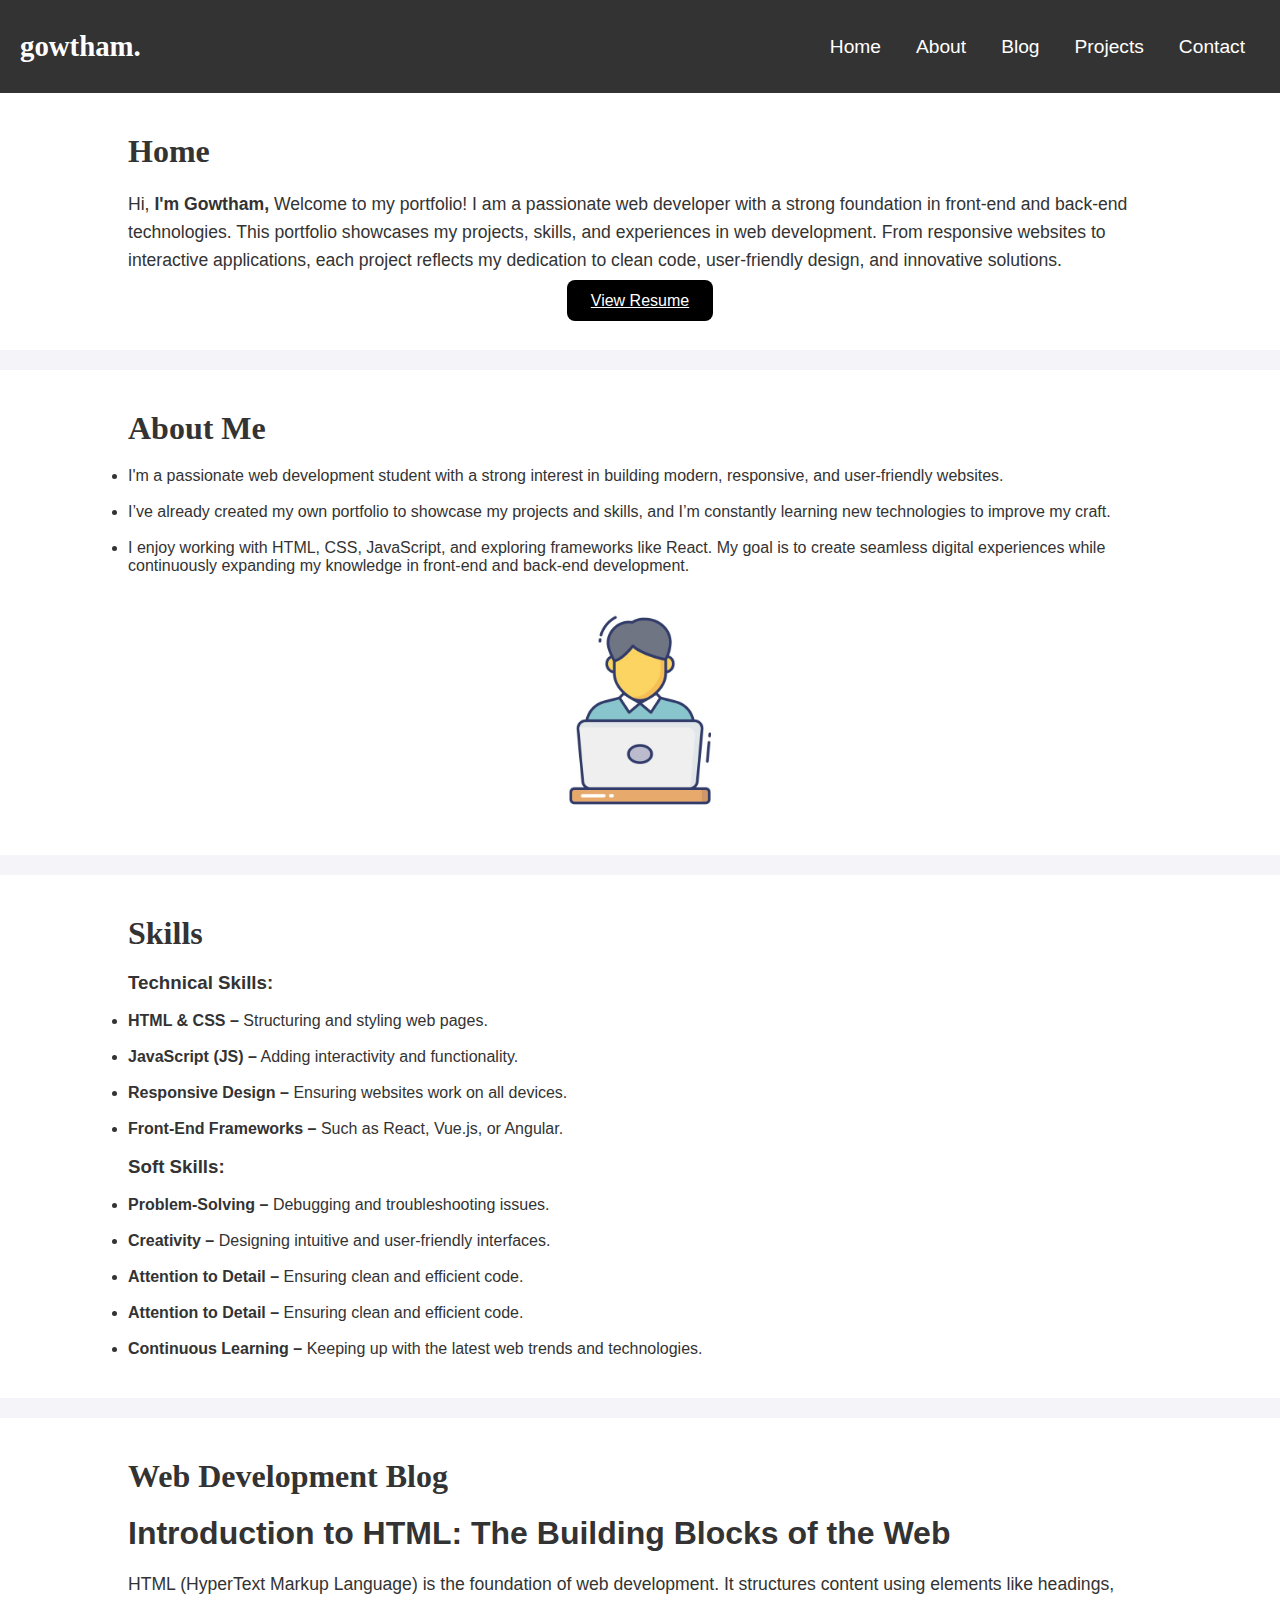
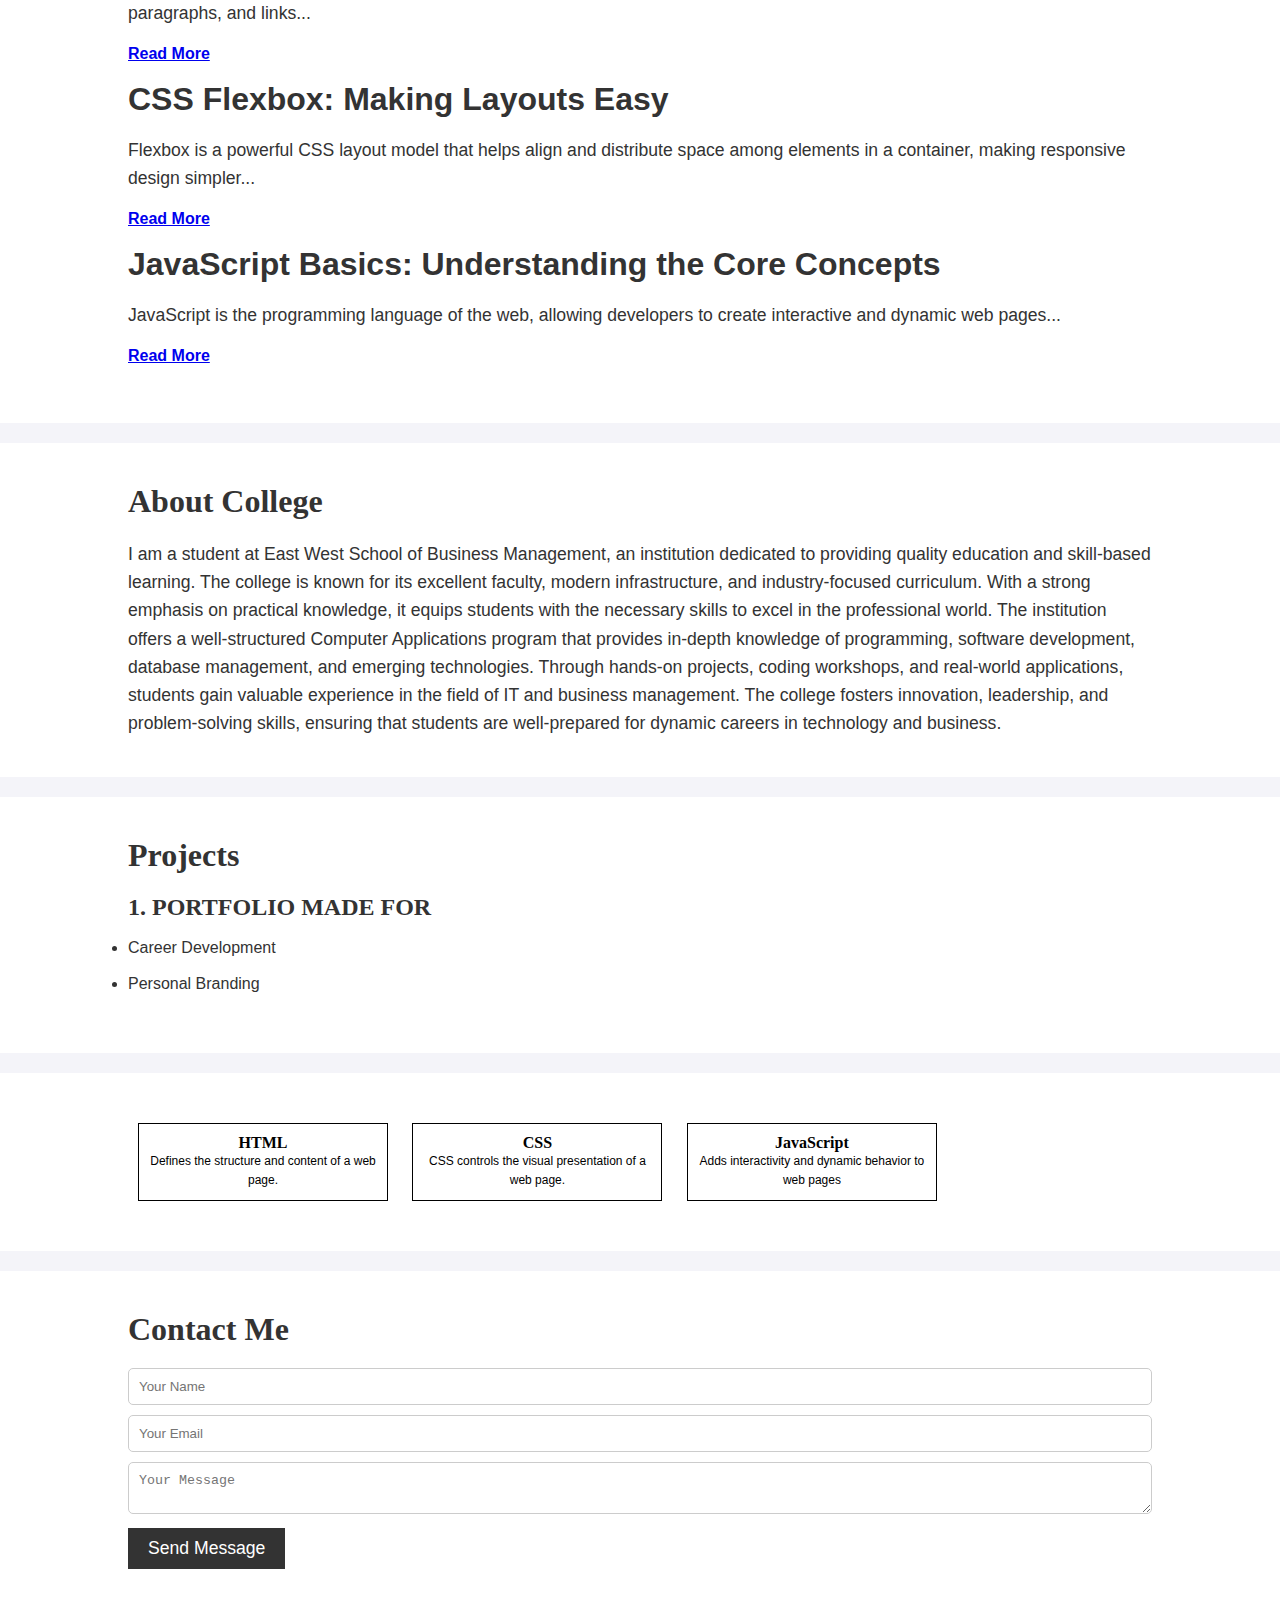
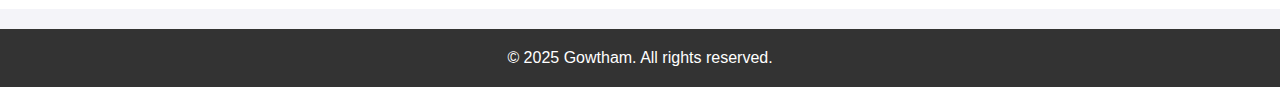
<file: index.html>
<!DOCTYPE html>
<html lang="en">
<head>
  <meta charset="UTF-8">
  <meta name="viewport" content="width=device-width, initial-scale=1.0">
  <title>Gowtham's Portfolio</title>
  <link rel="icon" href="img/prf2.jpeg">
  <link rel="stylesheet" href="style.css">
</head>
<body>
    <header>
        <nav class="navbar">
          <div class="logo">
            <h1>gowtham.</h1>
          </div>
          <ul class="nav-links">
            <li><a href="#home">Home</a></li>
            <li><a href="#about">About</a></li>
            <li><a href="#blog">Blog</a></li>
            <li><a href="#projects">Projects</a></li>
            <li><a href="#contact">Contact</a></li>
          </ul>
          <div class="hamburger" id="hamburger">
            &#9776;
          </div>
        </nav>
      </header>

      <section id="home" class="section">
        <div class="container">
          <h2>Home</h2>
          <p>Hi, <b>I'm Gowtham,</b> Welcome to my portfolio! I am a passionate web developer with a strong foundation in front-end and back-end technologies. This portfolio showcases my projects, skills, and experiences in web development. From responsive websites to interactive applications, each project reflects my dedication to clean code, user-friendly design, and innovative solutions.</p>
        </div>
        <br>
<div>
<center>
<a href="resume.html" class="black-button">View Resume</a>
</center>
</div>
      </section>

  <section id="about" class="section">
    <div class="container">
      <h2>About Me</h2>
      <li>I'm a passionate web development student with a strong interest in building modern, responsive, and user-friendly websites.</li><br>
        <li>I’ve already created my own portfolio to showcase my projects and skills, and I’m constantly learning new technologies to improve my craft.</li><br>
        <li>I enjoy working with HTML, CSS, JavaScript, and exploring frameworks like React. My goal is to create seamless digital experiences while continuously expanding my knowledge in front-end and back-end development.</li><br>
    </div>
    <br>
    <div style="text-align: center;">
    <img src="img/prf2.jpeg" width="200" height="200" alt="Gowtham">
</div>

  </section>

  <section id="skills" class="section">
    <div class="container">
      <h2>Skills</h2>
      <h3>Technical Skills:</h3>
      <br>
        <li><b>HTML & CSS –</b> Structuring and styling web pages.</li><br>
        <li><b>JavaScript (JS) –</b> Adding interactivity and functionality.</li><br>
        <li><b>Responsive Design –</b> Ensuring websites work on all devices.</li><br>
        <li><b>Front-End Frameworks –</b> Such as React, Vue.js, or Angular.</li><br>
  <h3>Soft Skills:</h3><br>
  <li><b>Problem-Solving –</b> Debugging and troubleshooting issues.</li><br>
  <li><b>Creativity –</b> Designing intuitive and user-friendly interfaces.</li><br>
  <li><b>Attention to Detail –</b> Ensuring clean and efficient code.</li><br>
  <li><b>Attention to Detail –</b> Ensuring clean and efficient code.</li><br>
  <li><b>Continuous Learning –</b> Keeping up with the latest web trends and technologies.</li>
      </div>
  </section>

  <section id="blog" class="section">
    <div class="container">
      <h2>Web Development Blog</h2>

      <div class="post">
          <h1>Introduction to HTML: The Building Blocks of the Web</h1>
          <br> <p>HTML (HyperText Markup Language) is the foundation of web development. It structures content using elements like headings, paragraphs, and links...</p>
          <br> <a href="learn.html" class="read-more"><b>Read More</b></a>
</div><br>
      <div class="post">
          <h1>CSS Flexbox: Making Layouts Easy</h1>
          <br> <p>Flexbox is a powerful CSS layout model that helps align and distribute space among elements in a container, making responsive design simpler...</p>
          <br> <a href="read1.html" class="read-more"><b>Read More</b></a>
      </div><br>

      <div class="post">
          <h1>JavaScript Basics: Understanding the Core Concepts</h1>
          <br> <p>JavaScript is the programming language of the web, allowing developers to create interactive and dynamic web pages...</p>
          <br><a href="read1.html" class="read-more"><b>Read More</b></a>
      </div><br>

  </div>
  </section>

  <section id="blog" class="section">
    <div class="container">
      <h2>About College</h2>
      <p>I am a student at East West School of Business Management, an institution dedicated to providing quality education and skill-based learning. The college is known for its excellent faculty, modern infrastructure, and industry-focused curriculum. With a strong emphasis on practical knowledge, it equips students with the necessary skills to excel in the professional world.

        The institution offers a well-structured Computer Applications program that provides in-depth knowledge of programming, software development, database management, and emerging technologies. Through hands-on projects, coding workshops, and real-world applications, students gain valuable experience in the field of IT and business management. The college fosters innovation, leadership, and problem-solving skills, ensuring that students are well-prepared for dynamic careers in technology and business.</p>
    </section>
  </section>
  <section id="projects" class="section">
    <div class="container">
      <h2>Projects</h2>
      <div class="project">
        <h3>1. PORTFOLIO MADE FOR</h3>
        <br><li>Career Development</li>
        <br><li>Personal Branding</li>
      </div>
    </div>
  </section>

  <section id="details" class="section">
    <div class="container">
  <div class="mini-box">
    <h3>HTML</h3>
    <p>Defines the structure and content of a web page.</p>
  </div>
  
  <div class="mini-box">
    <h3>CSS</h3>
    <p>CSS controls the visual presentation of a web page.</p>
  </div>
  
  <div class="mini-box">
    <h3>JavaScript</h3>
    <p>Adds interactivity and dynamic behavior to web pages</p>
  </div>
    </div>
  </section>

  <section id="contact" class="section">
    <div class="container">
      <h2>Contact Me</h2>
      <form id="contactForm">
        <input type="text" id="name" placeholder="Your Name" required>
        <input type="email" id="email" placeholder="Your Email" required>
        <textarea id="message" placeholder="Your Message" required></textarea>
        <button type="submit">Send Message</button>
      </form>
      <p id="formStatus"></p>
    </div>
  </section>
  <a href="#top" class="scroll-to-top">
    <i class="fas fa-chevron-up"></i><img src="img/up-arrow2.png" alt="Your Icon" width="32" height="32"></a>
  <footer>
    <div class="container">
      <p>&copy; 2025 Gowtham. All rights reserved.</p>
    </div>
  </footer>

  <script src="script.js"></script>
</body>
</html>
</file>
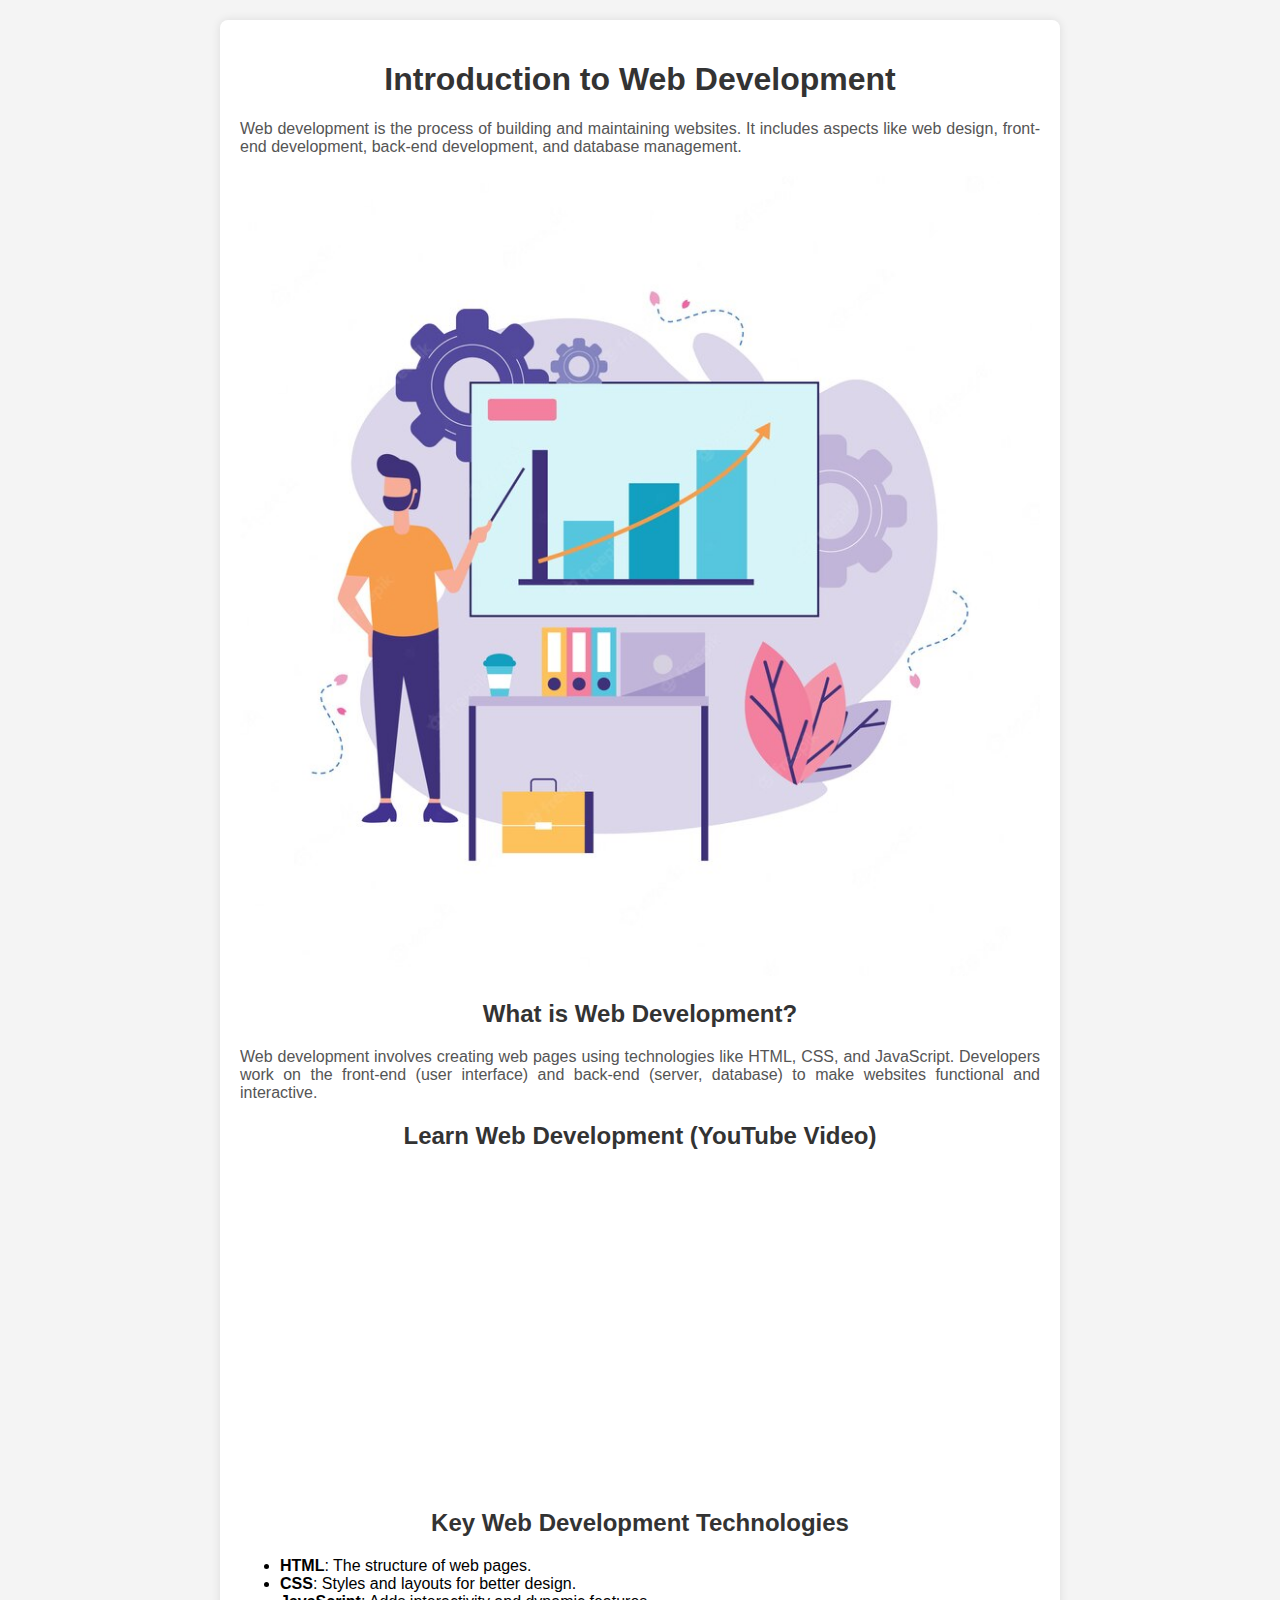
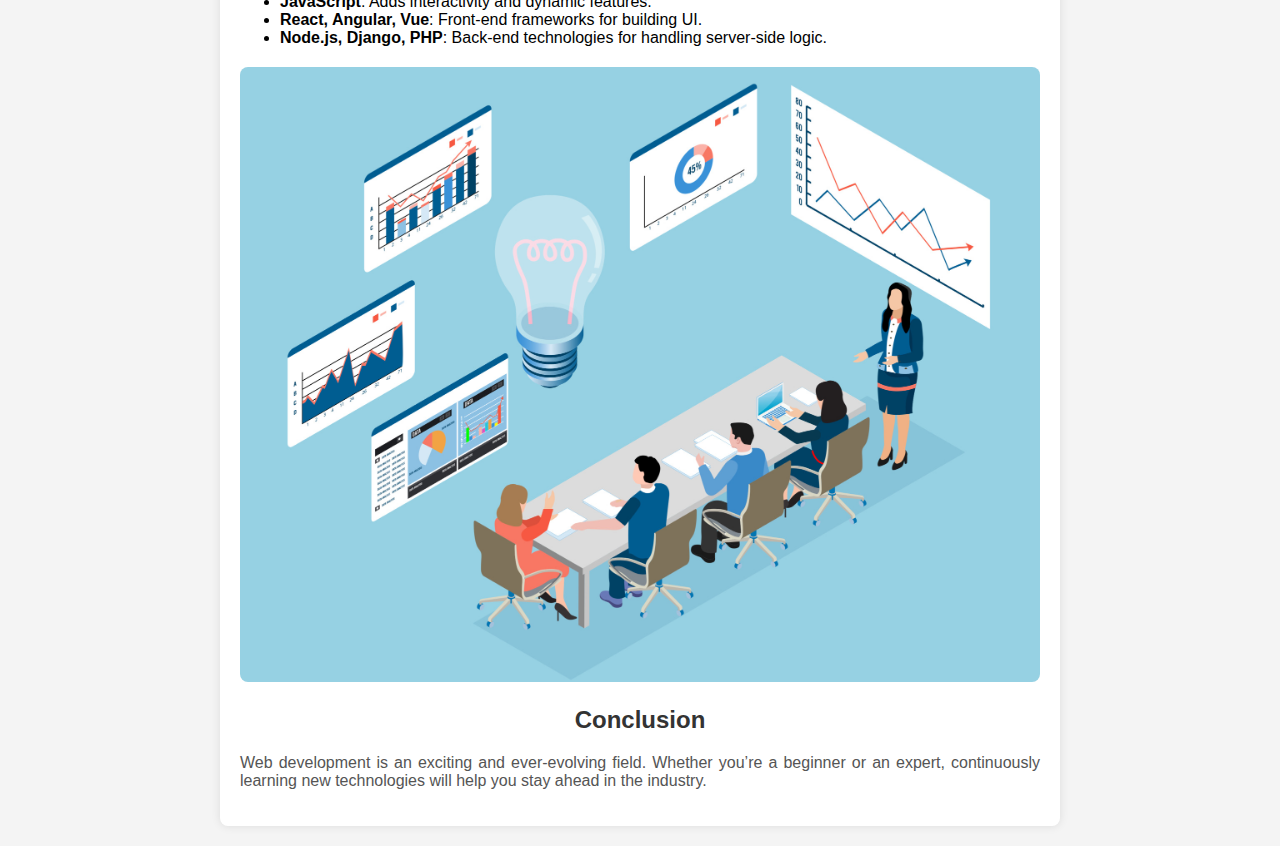
<file: learn.html>
<!DOCTYPE html>
<html lang="en">
<head>
    <meta charset="UTF-8">
    <meta name="viewport" content="width=device-width, initial-scale=1.0">
    <title>Web Development Guide</title>
    <style>
        body {
            font-family: Arial, sans-serif;
            margin: 20px;
            padding: 0;
            background-color: #f4f4f4;
        }
        .container {
            max-width: 800px;
            margin: auto;
            background: white;
            padding: 20px;
            border-radius: 8px;
            box-shadow: 0 0 10px rgba(0, 0, 0, 0.1)
        }
        h1, h2 {
            color: #333;
            text-align: center;
        }
        p {
            color: #555;
            text-align: justify;
        }
        .image {
            text-align: center;
            margin: 20px 0;
        }
        .image img {
            max-width: 100%;
            border-radius: 8px;
        }
        .video {
            text-align: center;
            margin: 20px 0;
        }
        iframe {
            width: 100%;
            height: 315px;
            border-radius: 8px;
        }
    </style>
</head>
<body>

    <div class="container">
        <h1>Introduction to Web Development</h1>
        
        <p>Web development is the process of building and maintaining websites. It includes aspects like web design, front-end development, back-end development, and database management.</p>
        
        <div class="image">
            <img src="img/p5.jpg" alt="Coding">
        </div>

        <h2>What is Web Development?</h2>
        <p>Web development involves creating web pages using technologies like HTML, CSS, and JavaScript. Developers work on the front-end (user interface) and back-end (server, database) to make websites functional and interactive.</p>

        <div class="video">
            <h2>Learn Web Development (YouTube Video)</h2>
            <iframe width="560" height="315" src="https://www.youtube.com/embed/nu_pCVPKzTk?si=64FRbVIy6qUNrakB" title="YouTube video player" frameborder="0" allow="accelerometer; autoplay; clipboard-write; encrypted-media; gyroscope; picture-in-picture; web-share" referrerpolicy="strict-origin-when-cross-origin" allowfullscreen></iframe>
        </div>

        <h2>Key Web Development Technologies</h2>
        <ul>
            <li><strong>HTML</strong>: The structure of web pages.</li>
            <li><strong>CSS</strong>: Styles and layouts for better design.</li>
            <li><strong>JavaScript</strong>: Adds interactivity and dynamic features.</li>
            <li><strong>React, Angular, Vue</strong>: Front-end frameworks for building UI.</li>
            <li><strong>Node.js, Django, PHP</strong>: Back-end technologies for handling server-side logic.</li>
        </ul>

        <div class="image">
            <img src="img/p4.jpg" alt="p4">
        </div>

        <h2>Conclusion</h2>
        <p>Web development is an exciting and ever-evolving field. Whether you’re a beginner or an expert, continuously learning new technologies will help you stay ahead in the industry.</p>
    </div>

</body>
</html>
</file>
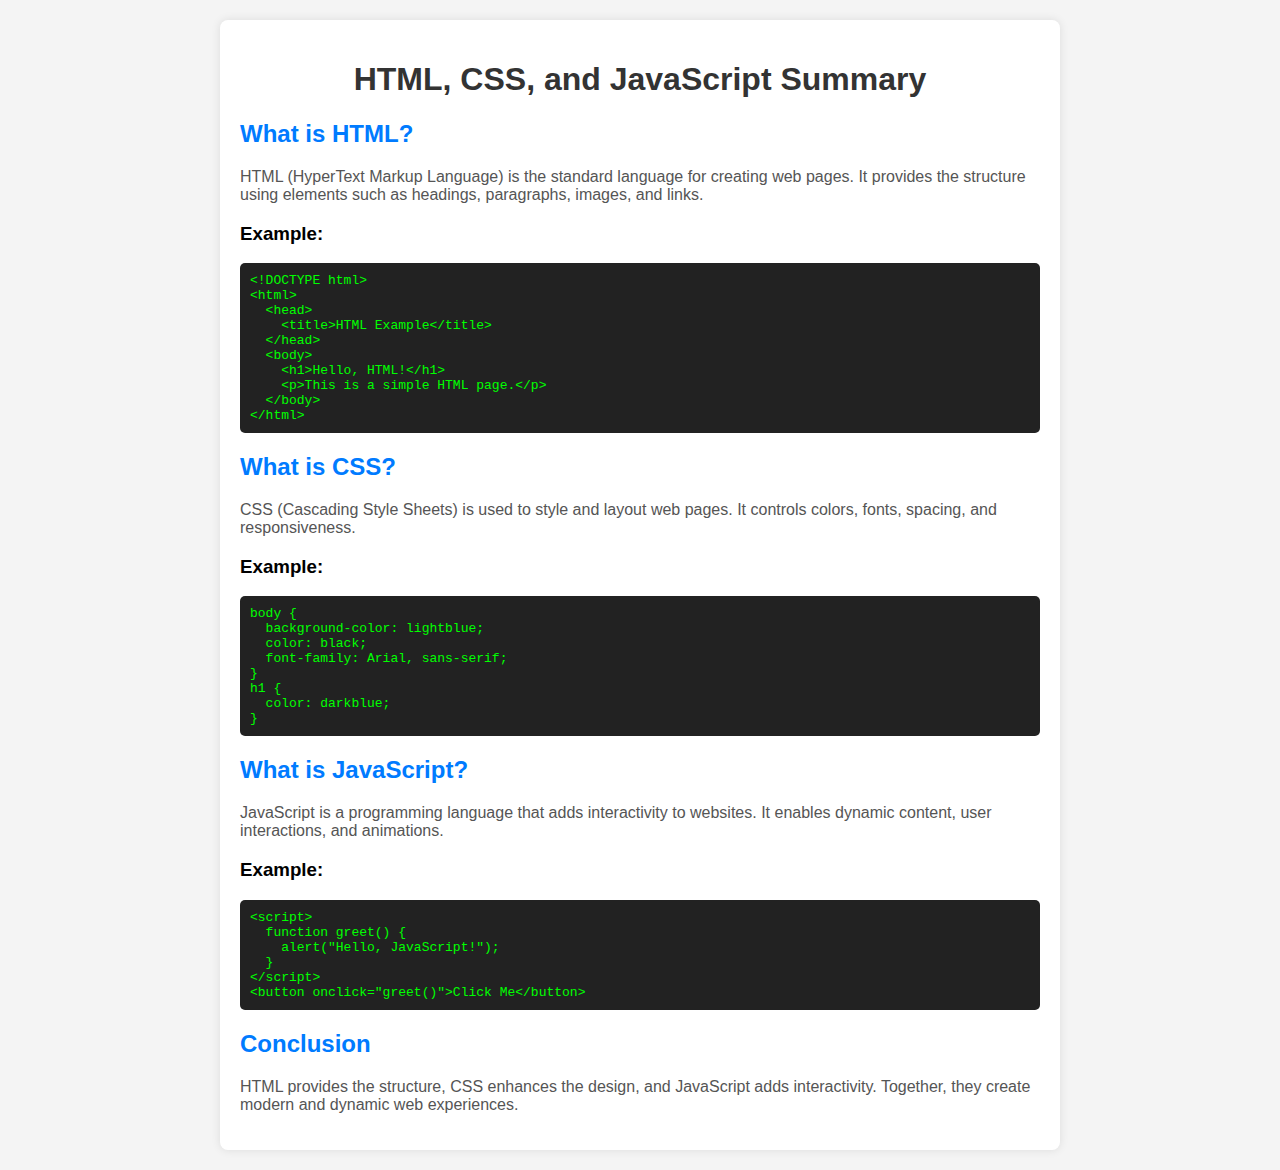
<file: read1.html>
<!DOCTYPE html>
<html lang="en">
<head>
    <meta charset="UTF-8">
    <meta name="viewport" content="width=device-width, initial-scale=1.0">
    <title>HTML, CSS, and JavaScript Summary</title>
    <style>
        body {
            font-family: Arial, sans-serif;
            margin: 20px;
            padding: 0;
            background-color: #f4f4f4;
        }
        .container {
            max-width: 800px;
            margin: auto;
            background: white;
            padding: 20px;
            border-radius: 8px;
            box-shadow: 0 0 10px rgba(0, 0, 0, 0.1);
        }
        h1 {
            text-align: center;
            color: #333;
        }
        h2 {
            color: #007BFF;
        }
        p {
            color: #555;
        }
        .code-box {
            background: #222;
            color: #0f0;
            padding: 10px;
            border-radius: 5px;
            font-family: monospace;
            overflow-x: auto;
        }
    </style>
</head>
<body>

    <div class="container">
        <h1>HTML, CSS, and JavaScript Summary</h1>

        <h2>What is HTML?</h2>
        <p>HTML (HyperText Markup Language) is the standard language for creating web pages. It provides the structure using elements such as headings, paragraphs, images, and links.</p>

        <h3>Example:</h3>
        <div class="code-box">
            &lt;!DOCTYPE html&gt;<br>
            &lt;html&gt;<br>
            &nbsp;&nbsp;&lt;head&gt;<br>
            &nbsp;&nbsp;&nbsp;&nbsp;&lt;title&gt;HTML Example&lt;/title&gt;<br>
            &nbsp;&nbsp;&lt;/head&gt;<br>
            &nbsp;&nbsp;&lt;body&gt;<br>
            &nbsp;&nbsp;&nbsp;&nbsp;&lt;h1&gt;Hello, HTML!&lt;/h1&gt;<br>
            &nbsp;&nbsp;&nbsp;&nbsp;&lt;p&gt;This is a simple HTML page.&lt;/p&gt;<br>
            &nbsp;&nbsp;&lt;/body&gt;<br>
            &lt;/html&gt;
        </div>

        <h2>What is CSS?</h2>
        <p>CSS (Cascading Style Sheets) is used to style and layout web pages. It controls colors, fonts, spacing, and responsiveness.</p>

        <h3>Example:</h3>
        <div class="code-box">
            body {<br>
            &nbsp;&nbsp;background-color: lightblue;<br>
            &nbsp;&nbsp;color: black;<br>
            &nbsp;&nbsp;font-family: Arial, sans-serif;<br>
            }<br>
            h1 {<br>
            &nbsp;&nbsp;color: darkblue;<br>
            }
        </div>

        <h2>What is JavaScript?</h2>
        <p>JavaScript is a programming language that adds interactivity to websites. It enables dynamic content, user interactions, and animations.</p>

        <h3>Example:</h3>
        <div class="code-box">
            &lt;script&gt;<br>
            &nbsp;&nbsp;function greet() {<br>
            &nbsp;&nbsp;&nbsp;&nbsp;alert("Hello, JavaScript!");<br>
            &nbsp;&nbsp;}<br>
            &lt;/script&gt;<br>
            &lt;button onclick="greet()"&gt;Click Me&lt;/button&gt;
        </div>

        <h2>Conclusion</h2>
        <p>HTML provides the structure, CSS enhances the design, and JavaScript adds interactivity. Together, they create modern and dynamic web experiences.</p>
    </div>

</body>
</html>
</file>
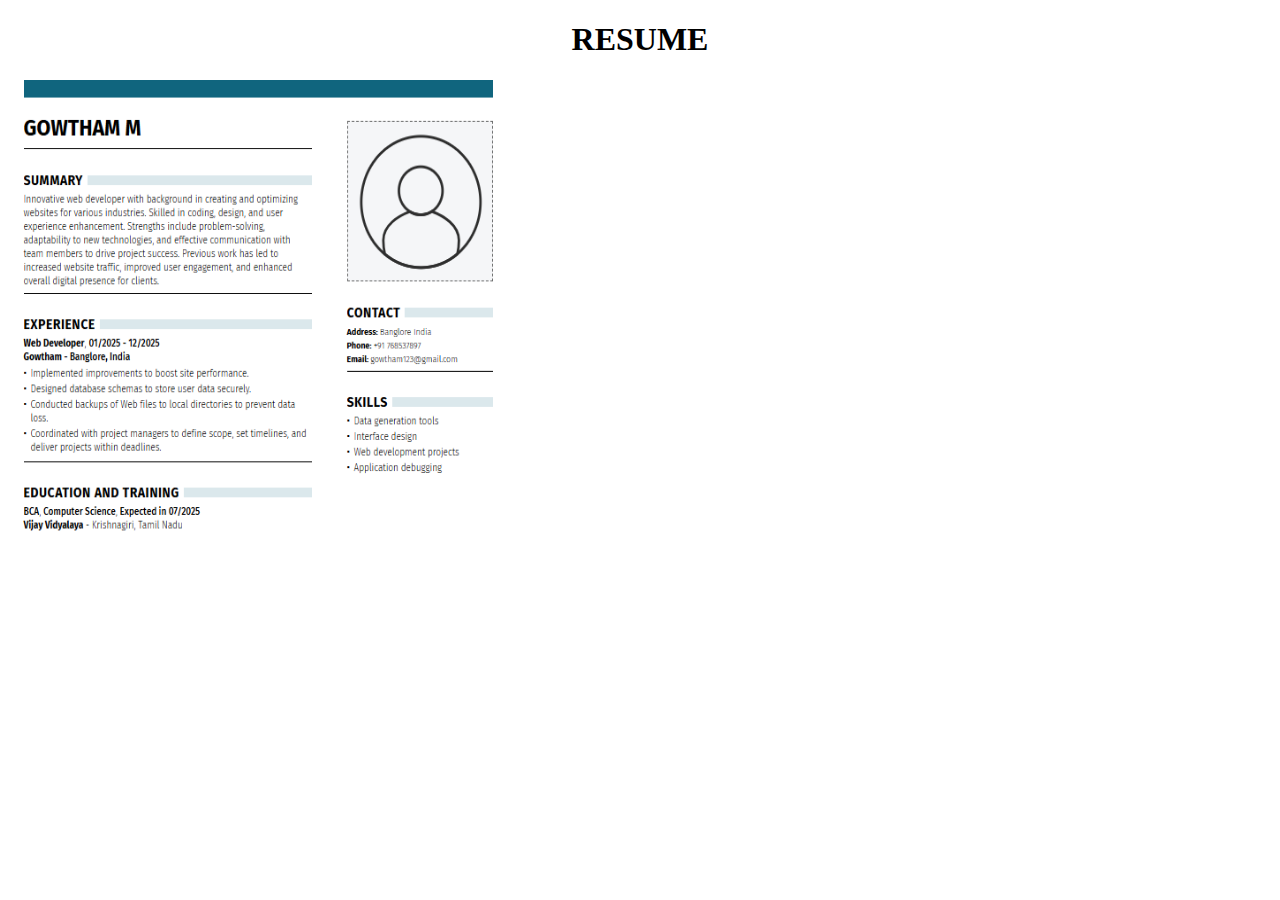
<file: resume.html>
<!DOCTYPE html>
<html lang="en">
<head>
    <meta charset="UTF-8">
    <meta name="viewport" content="width=device-width, initial-scale=1.0">
    <title>Resume</title>
</head>
<body>
    <h1 style="text-align: center;">RESUME</h1>
<img src="img/Capture.PNG" width="500" height="500">
</body>
</html>
</file>
<file: style.css>
* {
    margin: 0;
    padding: 0;
    box-sizing: border-box;
  }
  
  body {
    font-family: Arial, sans-serif;
    background-color: #f4f4f9;
    color: #333;
  }
  
  .container {
    width: 80%;
    margin: 0 auto;
  }
  
.container h2 {
font-family: 'Times New Roman', Times, serif;
}

  header {
    background-color: #333;
    color: white;
    padding: 20px 0;
  }
  
  header h1 {
    text-align: center;
    font-size: 2.5rem;
    font-family: Georgia, 'Times New Roman', Times, serif;
  }
  
  nav ul {
    display: flex;
    justify-content: center;
    list-style-type: none;
  }
  
  nav ul li {
    margin: 0 15px;
  }
  
  nav ul li a {
    color: white;
    text-decoration: none;
    font-size: 1.2rem;
  }
  
  section {
    padding: 40px 0;
    background-color: #fff;
    margin-bottom: 20px;
  }
  
  section h2 {
    font-size: 2rem;
    margin-bottom: 20px;
    font-family: 'Times New Roman', Times, serif;
  }
  
  section p {
    font-size: 1.1rem;
    line-height: 1.6;
  }
  
  ul {
    list-style-type: none;
  }
  
  ul li {
    font-size: 1.1rem;
    margin-bottom: 10px;
  }
  
  .project {
    margin-bottom: 20px;
  }
  
  .project h3 {
    font-size: 1.5rem;
    font-family: 'Times New Roman', Times, serif;
  }
  
  form input, form textarea {
    width: 100%;
    padding: 10px;
    margin-bottom: 10px;
    border: 1px solid #ccc;
    border-radius: 5px;
  }
  
  form button {
    background-color: #333;
    color: white;
    border: none;
    padding: 10px 20px;
    cursor: pointer;
    font-size: 1.1rem;
  }
  
  form button:hover {
    background-color: #555;
  }
  
  footer {
    background-color: #333;
    color: white;
    padding: 20px 0;
    text-align: center;
  }
  
  @media (max-width: 768px) {
    .container {
      width: 90%;
    }
  
    nav ul {
      flex-direction: column;
    }
  }

  /* Basic Reset */
* {
    margin: 0;
    padding: 0;
    box-sizing: border-box;
  }
  
  body {
    font-family: Arial, sans-serif;
    margin: 0;
  }
  
  /* Navigation bar styles */
  .navbar {
    display: flex;
    justify-content: space-between;
    align-items: center;
    background-color: #333;
    padding: 10px 20px;
  }
  
  .navbar .logo h1 {
    color: white;
    font-size: 1.8rem;
  }
  
  .nav-links {
    display: flex;
    list-style: none;
  }
  
  .nav-links li {
    margin-left: 20px;
  }
  
  .nav-links li a {
    text-decoration: none;
    color: white;
    font-size: 1.2rem;
  }
  
  .nav-links li a:hover {
    color: #ddd;
  }
  
  /* Hamburger icon */
  .hamburger {
    display: none;
    font-size: 2rem;
    color: white;
    cursor: pointer;
  }
  
  /* Mobile styles */
  @media (max-width: 768px) {
    .nav-links {
      position: absolute;
      top: 60px;
      left: 0;
      width: 100%;
      background-color: #333;
      flex-direction: column;
      align-items: center;
      display: none;
    }
  
    .nav-links.active {
      display: flex;
    }
  
    .nav-links li {
      margin: 15px 0;
    }
  
    .hamburger {
      display: block;
    }
  }

  .mini-box {
    display: flex;
    align-items: center;
    justify-content: center;
    width: 250px; 
    padding: 10px;
    border: 1px solid black;
    background-color: white;
    color: black;
    text-align: center;
    font-family: sans-serif; 
    margin: 10px; 
    display: inline-block;
  }
  
  .mini-box h3 {
    margin-top: 0; 
    font-size: 16px;
    font-family: 'Times New Roman', Times, serif;
  }
  
  .mini-box p {
    font-size: 12px;
  }
  
  .mini-box1 h3 {
    margin-top: 0; 
    font-size: 16px;
    font-family: 'Times New Roman', Times, serif;
  }
  
  .mini-box1 p {
    font-size: 12px;
  }


.button {
  padding: 15px 20px;
  border: none;
  outline: none;
  background-color: #151515;
  color: #eee;
  border-radius: 7px;
  font-weight: 600;
  cursor: pointer;
  transition: all 0.25s ease-out;
}

.button:hover {
  transform: translateY(-3px);
}

.button-span {
  color: #aaa;
}

.black-button {
  background-color: #000;
  color: #fff;
  padding: 12px 24px;
  border: none;
  border-radius: 8px;
  font-size: 16px;
  cursor: pointer;
  transition: background-color 0.3s, transform 0.2s;
}
.black-button:hover {
  background-color: #333;
  transform: scale(1.05);
}
.black-button:active {
  background-color: #555;
  transform: scale(0.95);
}

.container2 {
  max-width: 800px;
  margin: auto;
  background: white;
  padding: 20px;
  border-radius: 8px;
  box-shadow: 0 0 10px rgba(0, 0, 0, 0.1);
}
h12 {
  text-align: center;
  color: #333;
}
.post2 {
  margin-bottom: 20px;
  padding: 15px;
  border-bottom: 1px solid #ddd;
}
.post2 h2 {
  color: #007BFF;
}
.post2 p {
  color: #555;
}
.read-more2 {
  text-decoration: none;
  color: #007BFF;
  font-weight: bold;
}
.read-more2:hover {
  text-decoration: underline;
}

.scroll-to-top {
  position: fixed;
  bottom: 20px;
  right: 20px;
  background-color: white;
  color: white;
  padding: 0.1;
  border-radius: 50%; 
  text-decoration: none; 
  font-size: 1cap;
  cursor: pointer;
  display: none;

@keyframes fadeIn {
  from { opacity: 0; }
  to { opacity: 1; }
}

body {
  height: 2000px; 
}


.scroll-to-top {
  animation: fadeIn 0.5s;
}
</file>
